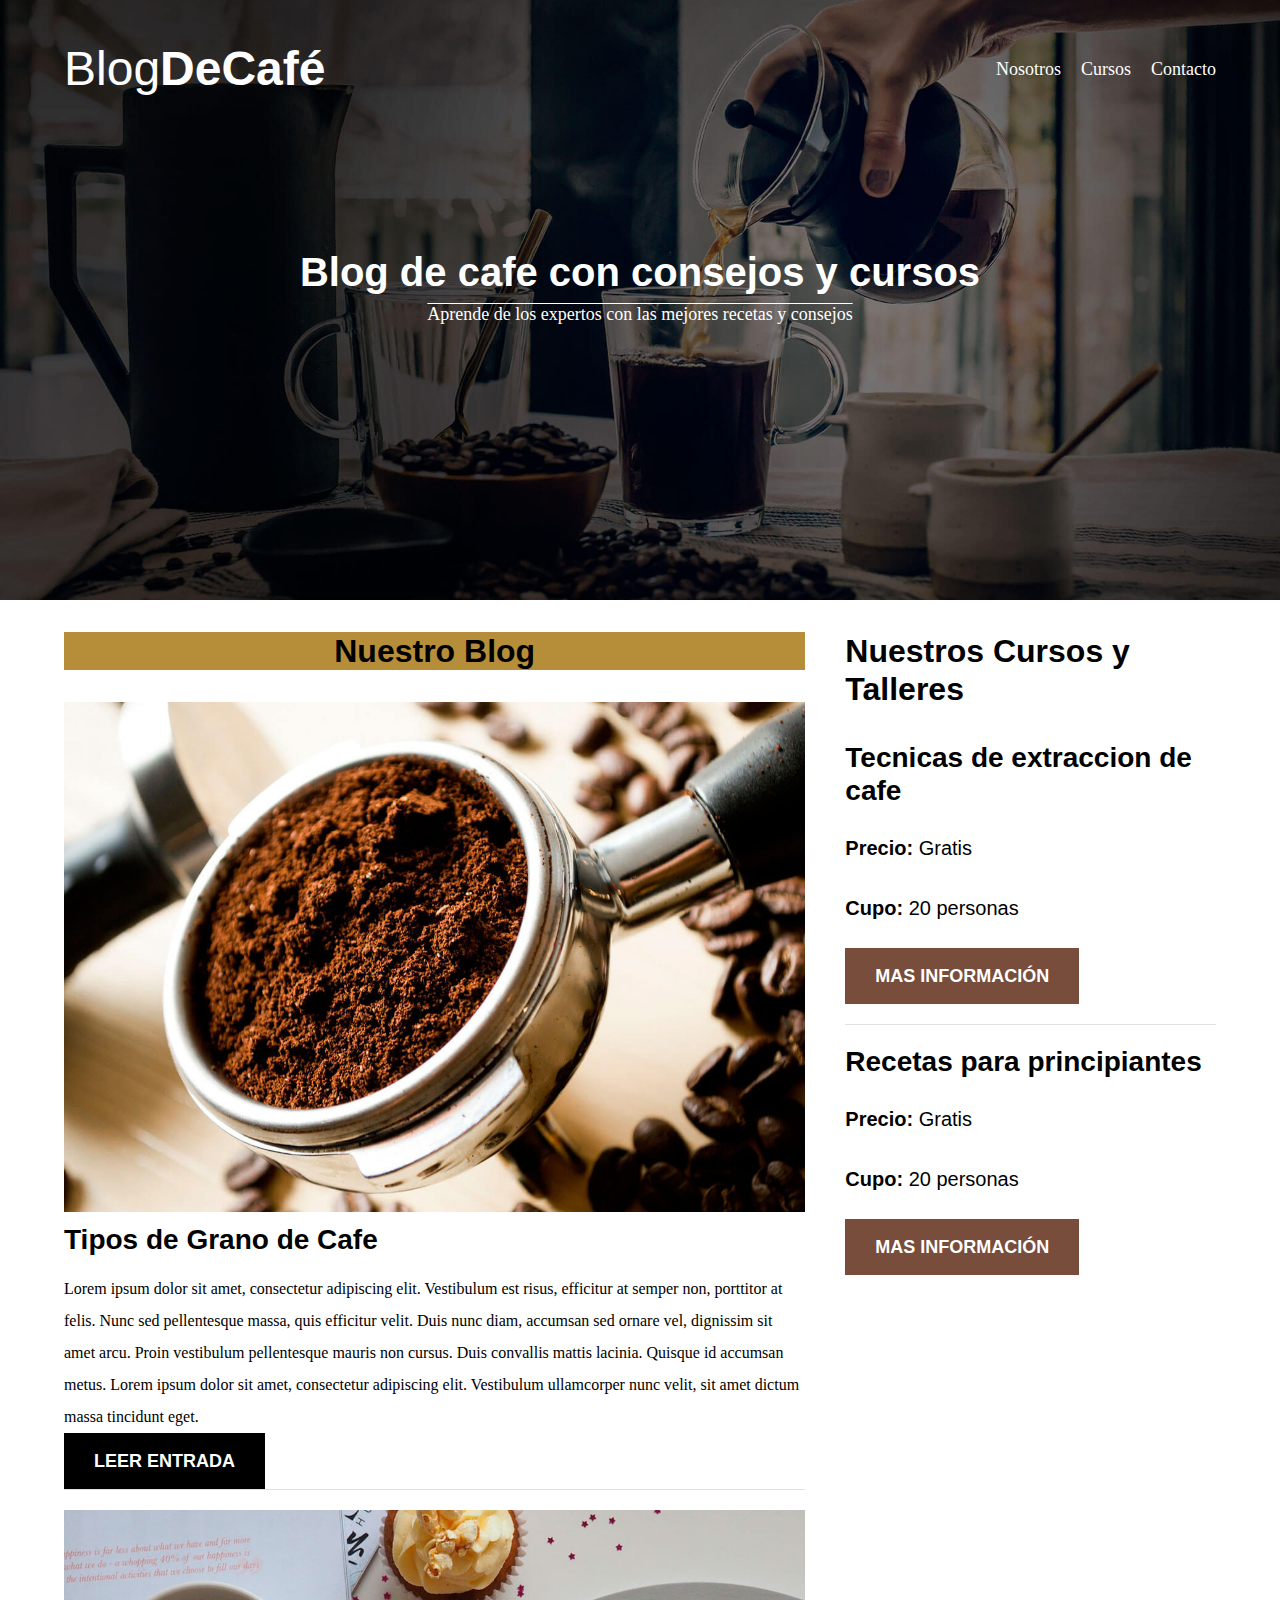
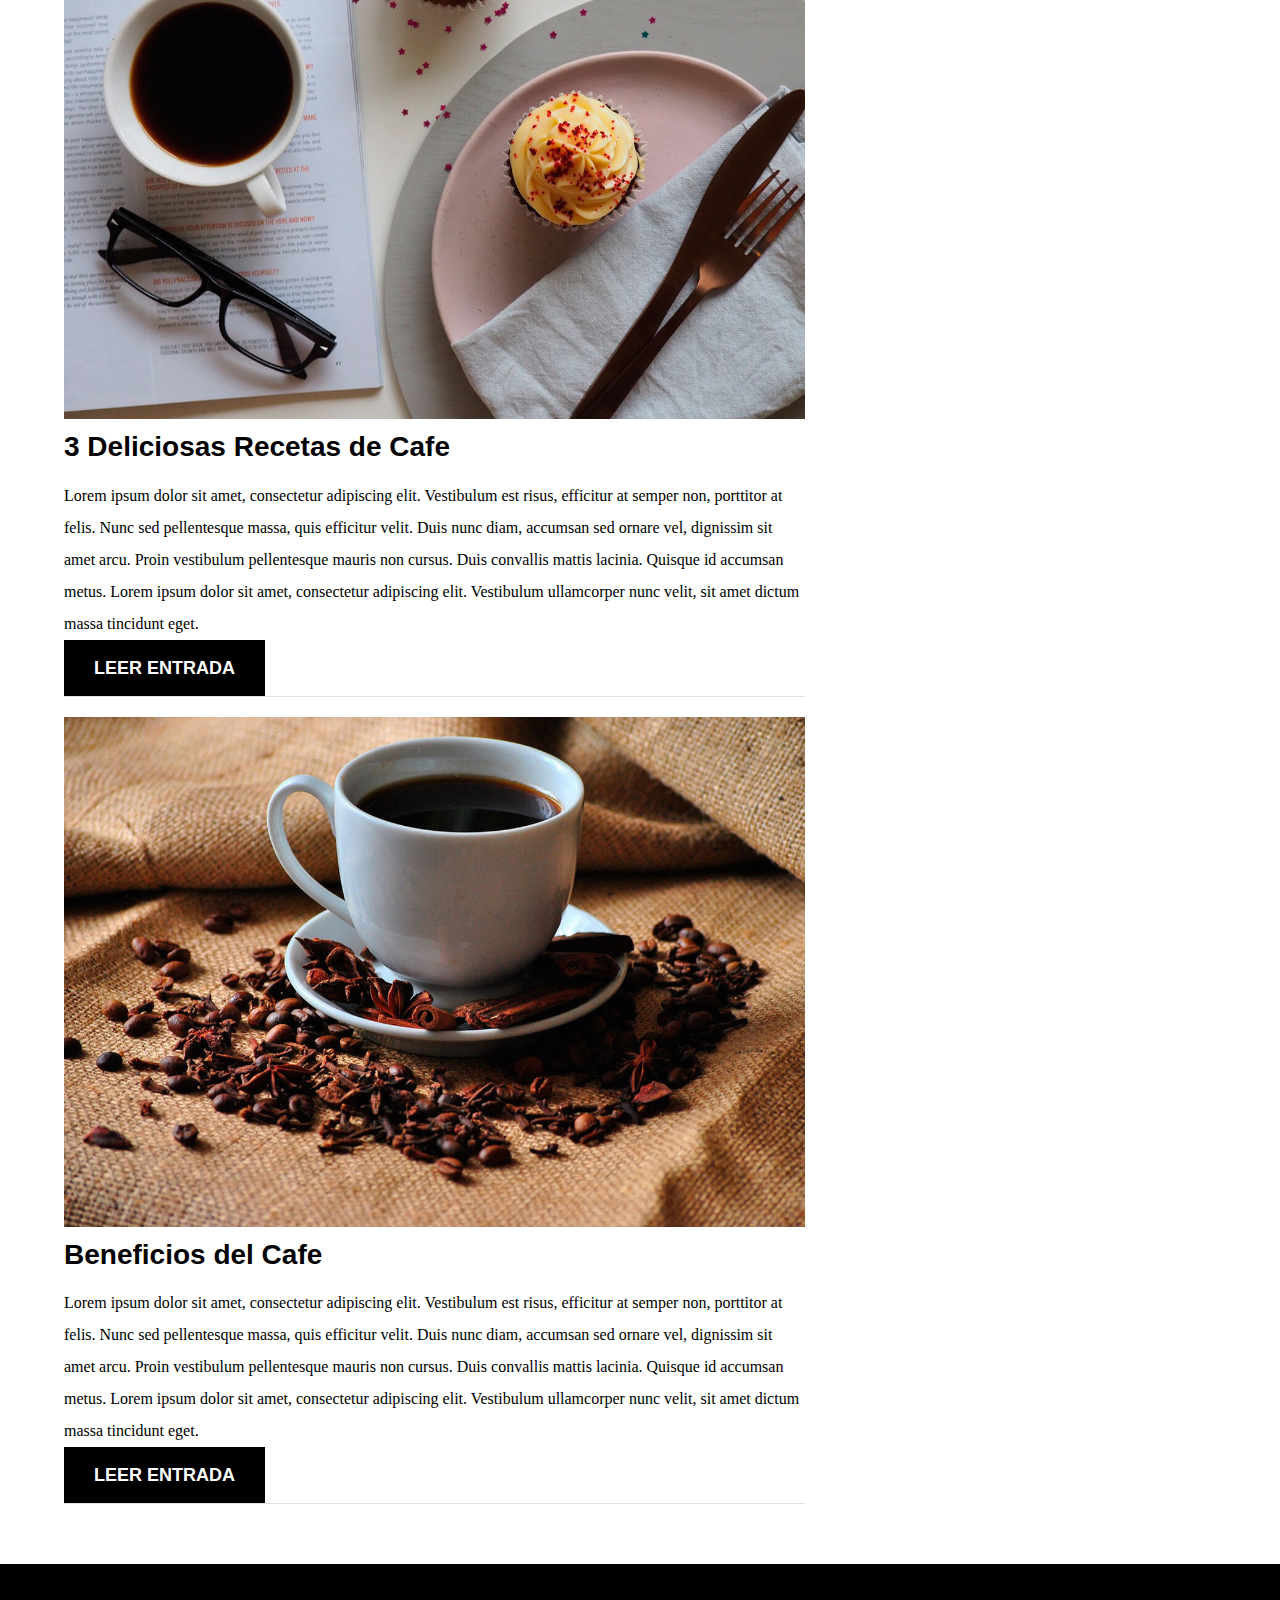
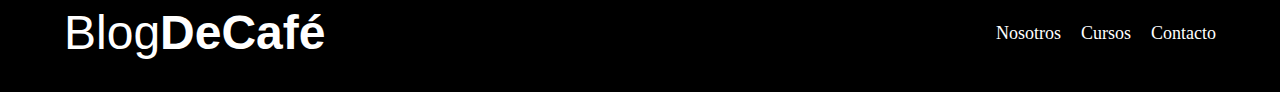
<file: index.html>
<!DOCTYPE html>
<html lang="en">
<head>
    <meta charset="UTF-8">
    <meta name="viewport" content="width=device-width, initial-scale=1.0">
    <title>BlogDeCafé</title>
    <meta name="description" content="Pagina de Web de Blog de Café">
    <link rel="stylesheet" href="css/normalize.css">
    <link rel="preconnect" href="https://fonts.googleapis.com">
    <link rel="preconnect" href="https://fonts.gstatic.com" crossorigin>
    <link href="https://fonts.googleapis.com/css2?family=Open+Sans:ital@0;1&display=swap" rel="stylesheet">
    <link rel="stylesheet" href="css/styles.css">

    <!--Preload-->
    <link rel="preload" href="css/normalize.css" as="style">
    <link rel="preload" href="css/styles.css" as="style">

    <!--prefetch-->
    <link rel="prefetch" href="nosotros.html">


</head>
<body>

    <header class="header">

        <div class="contenedor">
            <div class="barra">
                <a class="logo" href="index.html">
                    <h1 class="logo__nombre no-margin centrar-texto">Blog<span class="logo__bold">DeCafé</span></h1>
                </a>

                <nav class="navegacion">
                    <a href="nosotros.html" class="navegacion__enlace">Nosotros</a>
                    <a href="cursos.html" class="navegacion__enlace">Cursos</a>
                    <a href="contacto.html" class="navegacion__enlace">Contacto</a>
                </nav>
            </div>
        </div>

        <div class="header__texto">
            <h2 class="no-margin">Blog de cafe con consejos y cursos</h2>
            <p class="no-margin sub">Aprende de los expertos con las mejores recetas y consejos</p>
            
        </div>
    </header>

    <div class="contenedor contenido-principal">
        <main class="blog">
            <h3 class="title centrar-texto">Nuestro Blog</h3>

            <article class="entrada">
                <div class="entrada__imagen">
                    <source loading="lazy" srcset="img/blog1.webp" type="image/webp">
                    <img loading="lazy" class="imagenes" src="img/blog1.jpg" alt="imagen blog">
                </div>

                <div class="entrada__contenido">
                    <h4 class="no-margin">Tipos de Grano de Cafe</h4>
                    <p>Lorem ipsum dolor sit amet, consectetur adipiscing elit. Vestibulum est risus, efficitur at semper non, porttitor at felis. Nunc sed pellentesque massa, 
                        quis efficitur velit. Duis nunc diam, accumsan sed ornare vel, dignissim sit amet arcu. Proin vestibulum pellentesque mauris non cursus. Duis convallis mattis lacinia. 
                        Quisque id accumsan metus. Lorem ipsum dolor sit amet, consectetur adipiscing elit. Vestibulum ullamcorper nunc velit, sit amet dictum massa tincidunt eget. </p>
                        <a href="entrada.html" class="boton boton--primario">Leer Entrada</a>
                </div>
            </article>
            <article class="entrada">
                <div class="entrada__imagen">
                    <source loading="lazy" srcset="img/blog2.webp" type="image/webp">
                    <img loading="lazy" class="imagenes" src="img/blog2.jpg" alt="imagen blog">
                </div>

                <div class="entrada__contenido">
                    <h4 class="no-margin">3 Deliciosas Recetas de Cafe </h4>
                    <p>Lorem ipsum dolor sit amet, consectetur adipiscing elit. Vestibulum est risus, efficitur at semper non, porttitor at felis. Nunc sed pellentesque massa, 
                        quis efficitur velit. Duis nunc diam, accumsan sed ornare vel, dignissim sit amet arcu. Proin vestibulum pellentesque mauris non cursus. Duis convallis mattis lacinia. 
                        Quisque id accumsan metus. Lorem ipsum dolor sit amet, consectetur adipiscing elit. Vestibulum ullamcorper nunc velit, sit amet dictum massa tincidunt eget. </p>
                        <a href="entrada.html" class="boton boton--primario">Leer Entrada</a>
                </div>
            </article>
            <article class="entrada">
                <div class="entrada__imagen">
                    <source loading="lazy" srcset="img/blog3.webp" type="image/webp">
                    <img loading="lazy" class="imagenes" src="img/blog3.jpg" alt="imagen blog">
                </div>

                <div class="entrada__contenido">
                    <h4 class="no-margin">Beneficios del Cafe</h4>
                    <p>Lorem ipsum dolor sit amet, consectetur adipiscing elit. Vestibulum est risus, efficitur at semper non, porttitor at felis. Nunc sed pellentesque massa, 
                        quis efficitur velit. Duis nunc diam, accumsan sed ornare vel, dignissim sit amet arcu. Proin vestibulum pellentesque mauris non cursus. Duis convallis mattis lacinia. 
                        Quisque id accumsan metus. Lorem ipsum dolor sit amet, consectetur adipiscing elit. Vestibulum ullamcorper nunc velit, sit amet dictum massa tincidunt eget. </p>
                        <a href="entrada.html" class="boton boton--primario">Leer Entrada</a>
                </div>
            </article>
        </main>
        <aside class="sidebar">
            <h3>Nuestros Cursos y Talleres</h3>
            <ul class="cursos no-padding">
                <li class="widget-cursos">
                    <h4 class="no-margin">Tecnicas de extraccion de cafe</h4>
                    <p class="widget-cursos__label">Precio: 
                        <span class="widget-cursos__info">Gratis</span>
                    </p>
                    <p class="widget-cursos__label">Cupo: 
                        <span class="widget-cursos__info">20 personas</span>
                    </p>
                    <a href="entrada.html" class="boton boton--secundario">Mas información</a>
                </li>

                <li class="widget-cursos">
                    <h4 class="no-margin">Recetas para principiantes</h4>
                    <p class="widget-cursos__label">Precio: 
                        <span class="widget-cursos__info">Gratis</span>
                    </p>
                    <p class="widget-cursos__label">Cupo: 
                        <span class="widget-cursos__info">20 personas</span>
                    </p>
                    <a href="entrada.html" class="boton boton--secundario">Mas información</a>
                </li>

            </ul>
        </aside>
    </div>

    <footer class="footer">
        <div class="contenedor">
            <div class="barra">
                <a class="logo" href="index.html">
                    <h1 class="logo__nombre no-margin centrar-texto">Blog<span class="logo__bold">DeCafé</span></h1>
                </a>

                <nav class="navegacion">
                    <a href="mosotros.html" class="navegacion__enlace">Nosotros</a>
                    <a href="curso.html" class="navegacion__enlace">Cursos</a>
                    <a href="contacto.html" class="navegacion__enlace">Contacto</a>
                </nav>
            </div>
        </div>
    </footer>
    <script src="js/modernizr.js"></script>
</body>
</html>
</file>
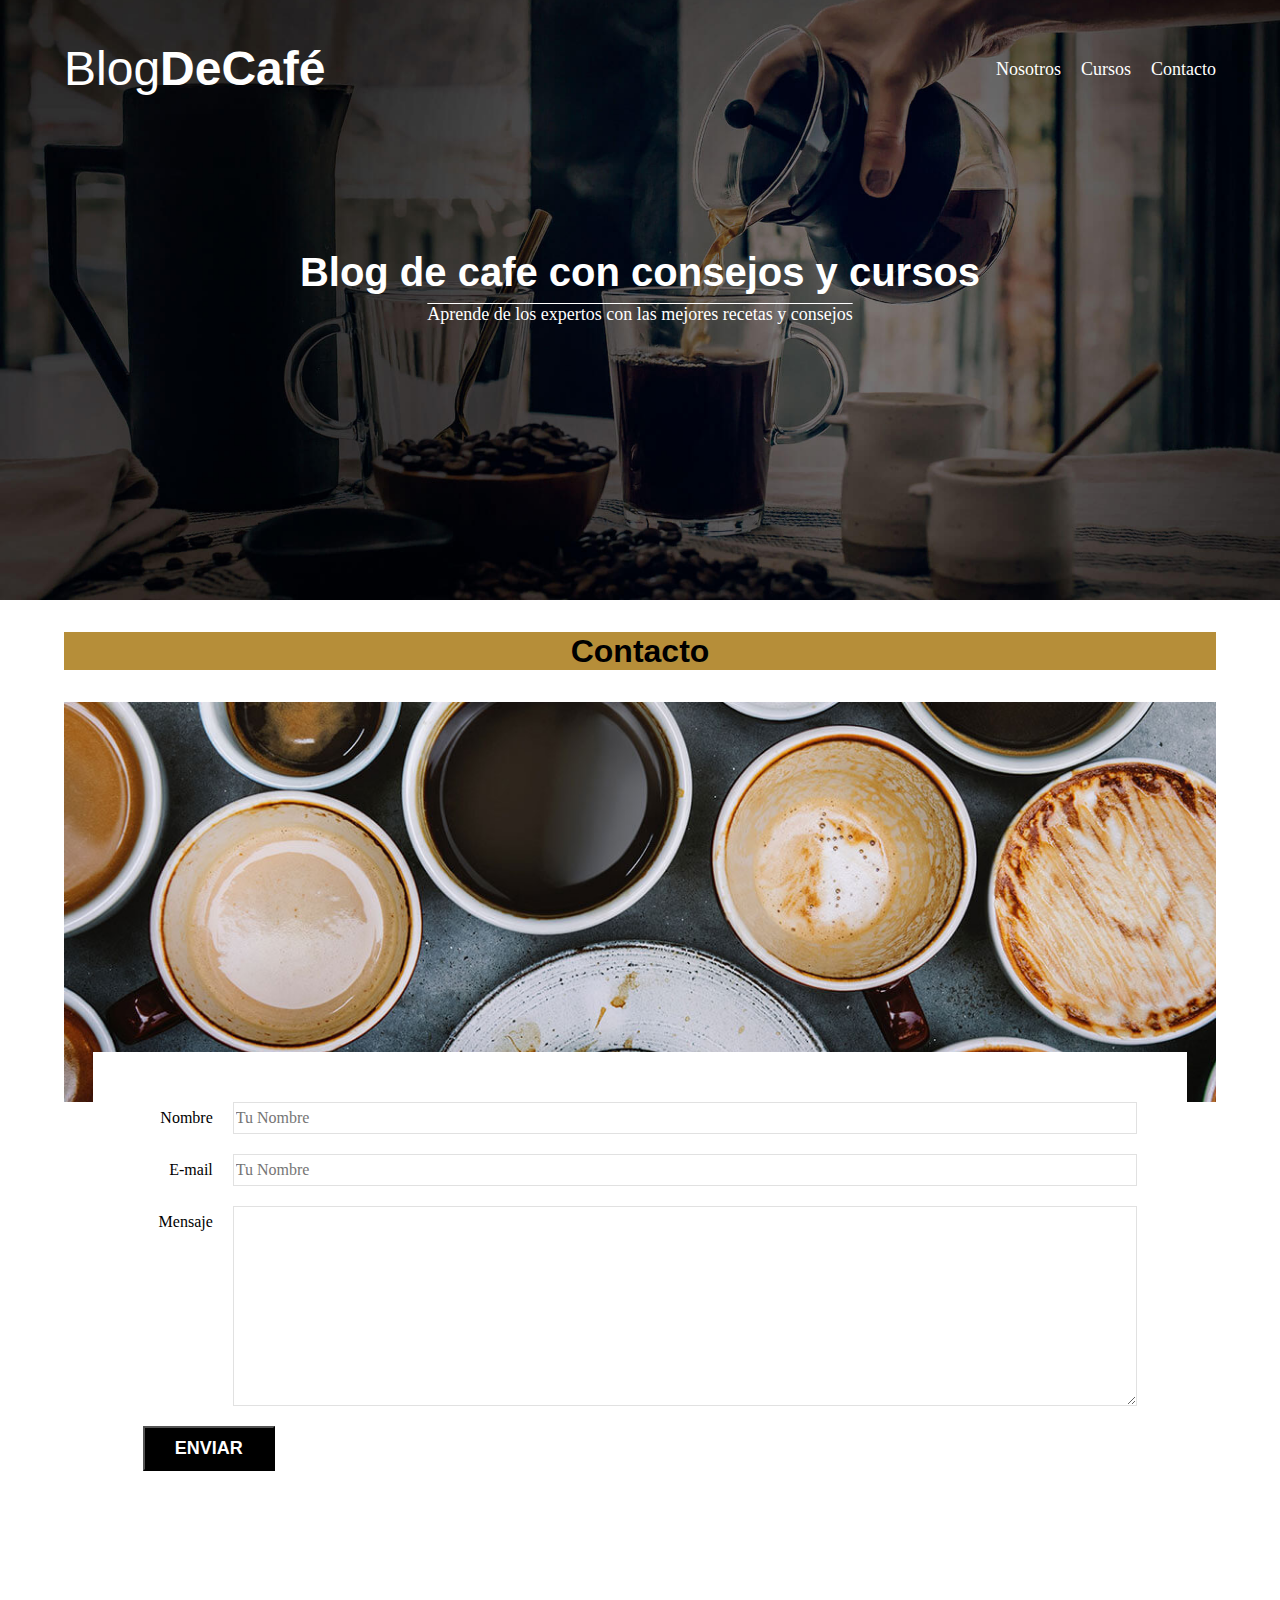
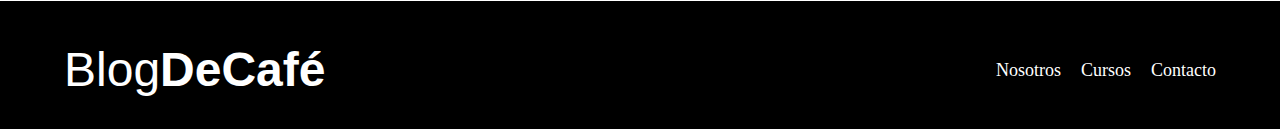
<file: contacto.html>
<!DOCTYPE html>
<html lang="en">
<head>
    <meta charset="UTF-8">
    <meta name="viewport" content="width=device-width, initial-scale=1.0">
    <title>Document</title>
    <link rel="stylesheet" href="css/normalize.css">
    <link rel="preconnect" href="https://fonts.googleapis.com">
    <link rel="preconnect" href="https://fonts.gstatic.com" crossorigin>
    <link href="https://fonts.googleapis.com/css2?family=Open+Sans:ital@0;1&display=swap" rel="stylesheet">
    <link rel="stylesheet" href="css/styles.css">
</head>
<body>

    <header class="header">

        <div class="contenedor">
            <div class="barra">
                <a class="logo" href="index.html">
                    <h1 class="logo__nombre no-margin centrar-texto">Blog<span class="logo__bold">DeCafé</span></h1>
                </a>

                <nav class="navegacion">
                    <a href="nosotros.html" class="navegacion__enlace">Nosotros</a>
                    <a href="cursos.html" class="navegacion__enlace">Cursos</a>
                    <a href="contacto.html" class="navegacion__enlace">Contacto</a>
                </nav>
            </div>
        </div>

        <div class="header__texto">
            <h2 class="no-margin">Blog de cafe con consejos y cursos</h2>
            <p class="no-margin sub">Aprende de los expertos con las mejores recetas y consejos</p>
            
        </div>
    </header>

    <main class="contenedor">
        <h3 class="centrar-texto title">Contacto</h3>

        <div class="contacto-bg"></div>


        <form class="formulario">
            <div class="campo">
                <label class="campo__label" for="nombre">Nombre</label>
                <input class="campo__field" type="text" placeholder="Tu Nombre" id="nombre">
            </div>

            <div class="campo">
                <label class="campo__label" for="email">E-mail</label>
                <input class="campo__field" type="email" placeholder="Tu Nombre" id="email">
            </div>

            <div class="campo">
                <label class="campo__label" for="mensaje">Mensaje</label>
                <textarea class="campo__field campo__field--textarea" id="mensaje"></textarea>
            </div>
            <div class="campo">
                <input type="submit" value="Enviar" class="boton boton--primario">

            </div>

        </form>

       
    </main>

    <footer class="footer">
        <div class="contenedor">
            <div class="barra">
                <a class="logo" href="index.html">
                    <h1 class="logo__nombre no-margin centrar-texto">Blog<span class="logo__bold">DeCafé</span></h1>
                </a>

                <nav class="navegacion">
                    <a href="mosotros.html" class="navegacion__enlace">Nosotros</a>
                    <a href="curso.html" class="navegacion__enlace">Cursos</a>
                    <a href="contacto.html" class="navegacion__enlace">Contacto</a>
                </nav>
            </div>
        </div>
    </footer>

</body>
</html>
</file>
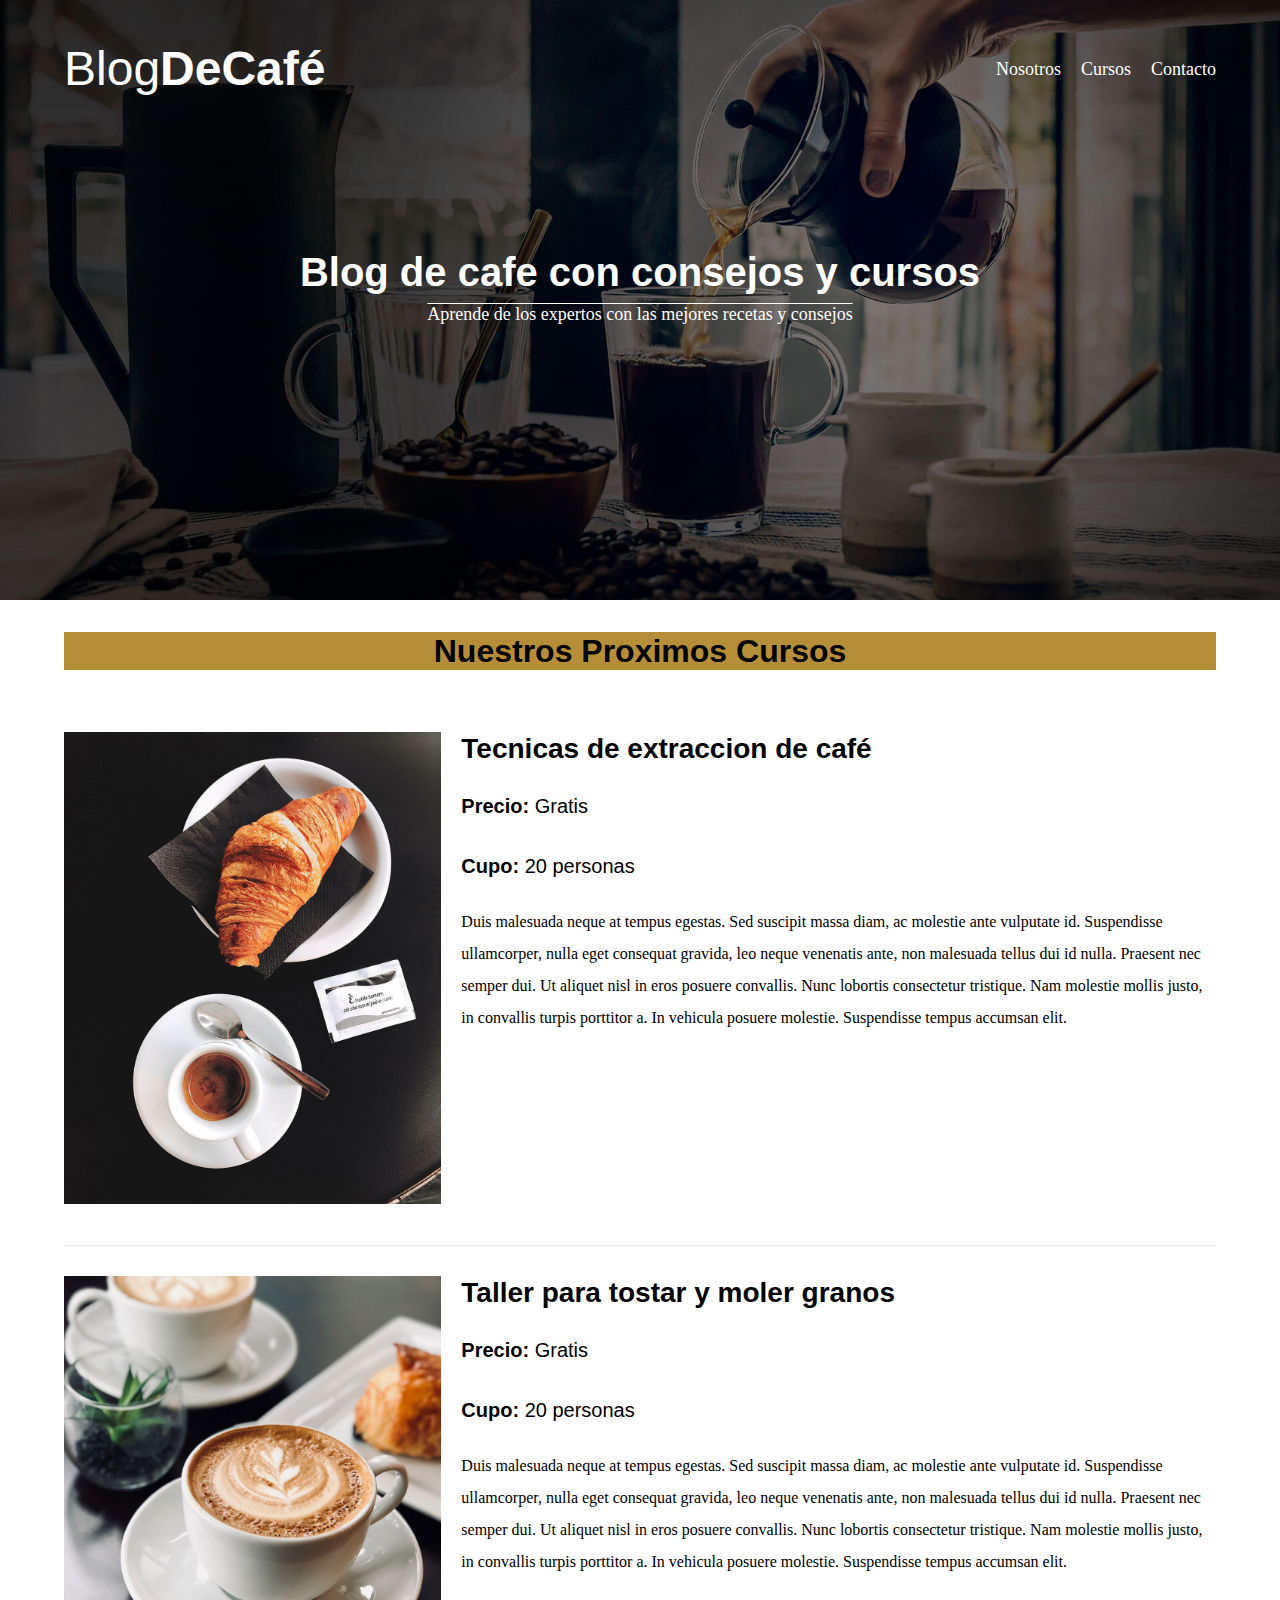
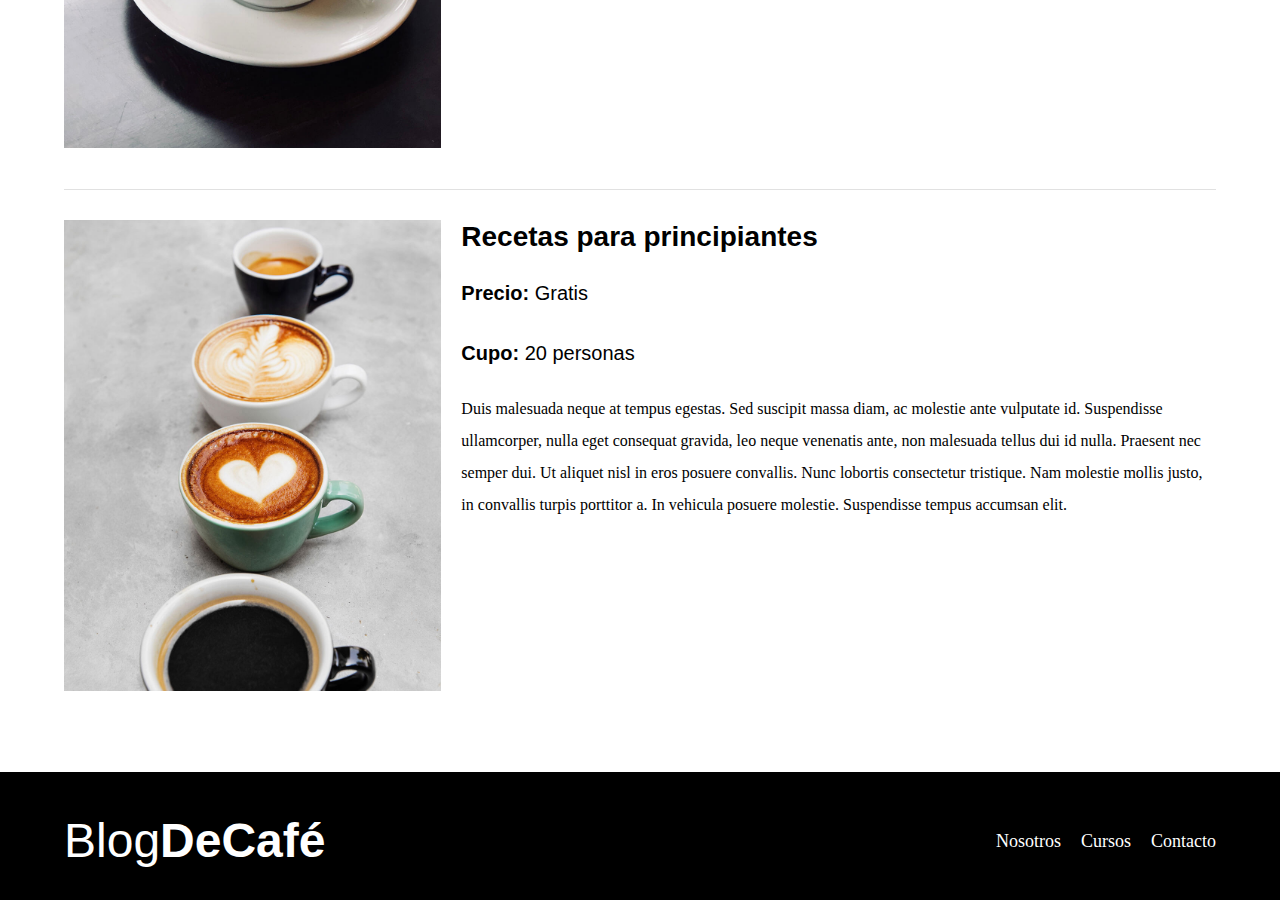
<file: cursos.html>
<!DOCTYPE html>
<html lang="en">
<head>
    <meta charset="UTF-8">
    <meta name="viewport" content="width=device-width, initial-scale=1.0">
    <title>Document</title>
    <link rel="stylesheet" href="css/normalize.css">
    <link rel="preconnect" href="https://fonts.googleapis.com">
    <link rel="preconnect" href="https://fonts.gstatic.com" crossorigin>
    <link href="https://fonts.googleapis.com/css2?family=Open+Sans:ital@0;1&display=swap" rel="stylesheet">
    <link rel="stylesheet" href="css/styles.css">
</head>
<body>

    <header class="header">

        <div class="contenedor">
            <div class="barra">
                <a class="logo" href="index.html">
                    <h1 class="logo__nombre no-margin centrar-texto">Blog<span class="logo__bold">DeCafé</span></h1>
                </a>

                <nav class="navegacion">
                    <a href="nosotros.html" class="navegacion__enlace">Nosotros</a>
                    <a href="cursos.html" class="navegacion__enlace">Cursos</a>
                    <a href="contacto.html" class="navegacion__enlace">Contacto</a>
                </nav>
            </div>
        </div>

        <div class="header__texto">
            <h2 class="no-margin">Blog de cafe con consejos y cursos</h2>
            <p class="no-margin sub">Aprende de los expertos con las mejores recetas y consejos</p>
            
        </div>
    </header>

    <main class="contenedor">
        <h3 class="centrar-texto title">Nuestros Proximos Cursos</h3>

        <div class="curso">
            <div>
                <img src="img/curso1.jpg" alt="imagen del curso">
            </div>

            <div class="curso__informacion">
                
            <h4 class="no-margin">Tecnicas de extraccion de café</h4>
            <p class="curso__label">Precio: 
                <span class="curso__info">Gratis</span>
            </p>
            <p class="curso__label">Cupo: 
                <span class="curso__info">20 personas</span>
            </p>
            <p class="curso__descripcion">
                Duis malesuada neque at tempus egestas. Sed suscipit massa diam, ac molestie ante vulputate id. Suspendisse ullamcorper, nulla eget consequat gravida, leo neque venenatis ante, non malesuada tellus dui id nulla. Praesent nec semper dui. Ut aliquet nisl in eros posuere convallis. Nunc lobortis consectetur tristique. Nam molestie mollis justo, in convallis turpis porttitor a. In vehicula posuere molestie. Suspendisse tempus accumsan elit.
            </p>
            </div><!--curso_informacion---->
        </div><!--curso---->

        <div class="curso">
            <div>
                <img src="img/curso2.jpg" alt="imagen del curso">
            </div>

            <div class="curso__informacion">
                
            <h4 class="no-margin">Taller para tostar y moler granos</h4>
            <p class="curso__label">Precio: 
                <span class="curso__info">Gratis</span>
            </p>
            <p class="curso__label">Cupo: 
                <span class="curso__info">20 personas</span>
            </p>
            <p class="curso__descripcion">
                Duis malesuada neque at tempus egestas. Sed suscipit massa diam, ac molestie ante vulputate id. Suspendisse ullamcorper, nulla eget consequat gravida, leo neque venenatis ante, non malesuada tellus dui id nulla. Praesent nec semper dui. Ut aliquet nisl in eros posuere convallis. Nunc lobortis consectetur tristique. Nam molestie mollis justo, in convallis turpis porttitor a. In vehicula posuere molestie. Suspendisse tempus accumsan elit.
            </p>
            </div><!--curso_informacion---->
        </div><!--curso---->

        <div class="curso">
            <div>
                <img src="img/curso3.jpg" alt="imagen del curso">
            </div>

            <div class="curso__informacion">
                
            <h4 class="no-margin">Recetas para principiantes</h4>
            <p class="curso__label">Precio: 
                <span class="curso__info">Gratis</span>
            </p>
            <p class="curso__label">Cupo: 
                <span class="curso__info">20 personas</span>
            </p>
            <p class="curso__descripcion">
                Duis malesuada neque at tempus egestas. Sed suscipit massa diam, ac molestie ante vulputate id. Suspendisse ullamcorper, nulla eget consequat gravida, leo neque venenatis ante, non malesuada tellus dui id nulla. Praesent nec semper dui. Ut aliquet nisl in eros posuere convallis. Nunc lobortis consectetur tristique. Nam molestie mollis justo, in convallis turpis porttitor a. In vehicula posuere molestie. Suspendisse tempus accumsan elit.
            </p>
            </div><!--curso_informacion---->
        </div><!--curso---->
       
    </main>

    <footer class="footer">
        <div class="contenedor">
            <div class="barra">
                <a class="logo" href="index.html">
                    <h1 class="logo__nombre no-margin centrar-texto">Blog<span class="logo__bold">DeCafé</span></h1>
                </a>

                <nav class="navegacion">
                    <a href="mosotros.html" class="navegacion__enlace">Nosotros</a>
                    <a href="curso.html" class="navegacion__enlace">Cursos</a>
                    <a href="contacto.html" class="navegacion__enlace">Contacto</a>
                </nav>
            </div>
        </div>
    </footer>
    
</body>
</html>
</file>
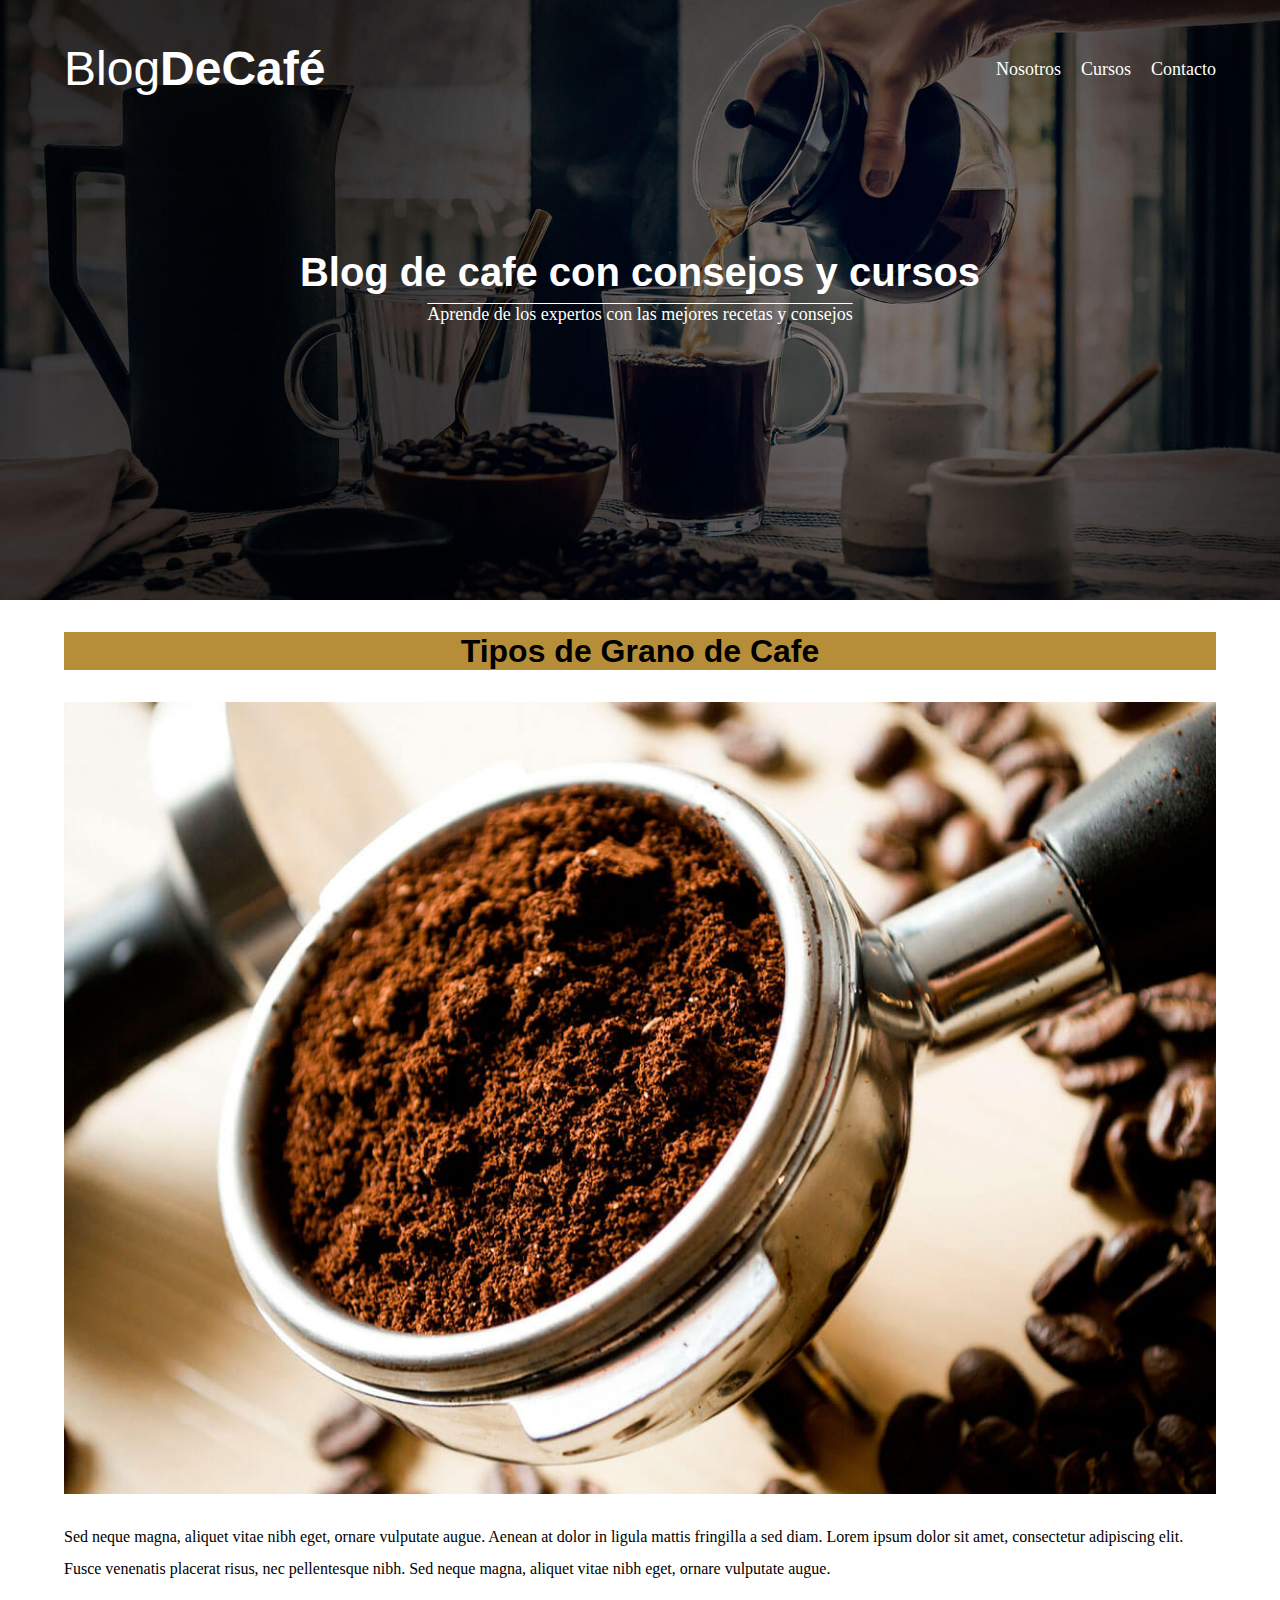
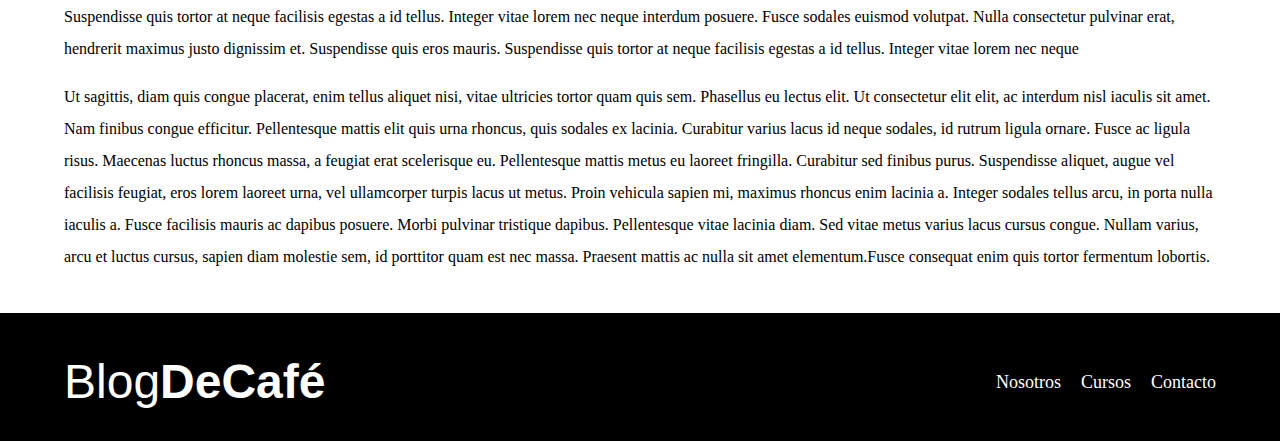
<file: entrada.html>
<!DOCTYPE html>
<html lang="en">
<head>
    <meta charset="UTF-8">
    <meta name="viewport" content="width=device-width, initial-scale=1.0">
    <title>Document</title>
    <link rel="stylesheet" href="css/normalize.css">
    <link rel="preconnect" href="https://fonts.googleapis.com">
    <link rel="preconnect" href="https://fonts.gstatic.com" crossorigin>
    <link href="https://fonts.googleapis.com/css2?family=Open+Sans:ital@0;1&display=swap" rel="stylesheet">
    <link rel="stylesheet" href="css/styles.css">
</head>
<body>

    <header class="header">

        <div class="contenedor">
            <div class="barra">
                <a class="logo" href="index.html">
                    <h1 class="logo__nombre no-margin centrar-texto">Blog<span class="logo__bold">DeCafé</span></h1>
                </a>

                <nav class="navegacion">
                    <a href="nosotros.html" class="navegacion__enlace">Nosotros</a>
                    <a href="cursos.html" class="navegacion__enlace">Cursos</a>
                    <a href="contacto.html" class="navegacion__enlace">Contacto</a>
                </nav>
            </div>
        </div>

        <div class="header__texto">
            <h2 class="no-margin">Blog de cafe con consejos y cursos</h2>
            <p class="no-margin sub">Aprende de los expertos con las mejores recetas y consejos</p>
            
        </div>
    </header>

    <main class="contenedor">
        <h3 class="centrar-texto title">Tipos de Grano de Cafe</h3>
        <img src="img/blog1.jpg" alt="imagen blog">
        <p>Sed neque magna, aliquet vitae nibh eget, ornare vulputate augue. 
        Aenean at dolor in ligula mattis fringilla a sed diam. Lorem ipsum dolor sit amet, consectetur adipiscing elit. Fusce venenatis placerat risus, nec pellentesque nibh.
        Sed neque magna, aliquet vitae nibh eget, ornare vulputate augue.  </p>

        <p>Suspendisse quis tortor at neque facilisis egestas a id tellus. Integer vitae lorem nec neque interdum posuere. Fusce sodales euismod volutpat. Nulla consectetur pulvinar erat, hendrerit maximus justo dignissim et. Suspendisse quis eros mauris.
        Suspendisse quis tortor at neque facilisis egestas a id tellus. Integer vitae lorem nec neque</p>
        <p>Ut sagittis, diam quis congue placerat, enim tellus aliquet nisi, vitae ultricies tortor quam quis sem. Phasellus eu lectus elit. Ut consectetur elit elit, ac interdum nisl iaculis sit amet. Nam finibus congue efficitur. Pellentesque mattis elit quis urna rhoncus, quis sodales ex lacinia. Curabitur varius lacus id neque sodales, id rutrum ligula ornare. 
        Fusce ac ligula risus. Maecenas luctus rhoncus massa, a feugiat erat scelerisque eu. Pellentesque mattis metus eu laoreet fringilla. Curabitur sed finibus purus. 
        Suspendisse aliquet, augue vel facilisis feugiat, eros lorem laoreet urna, vel ullamcorper turpis lacus ut metus. Proin vehicula sapien mi, maximus rhoncus enim lacinia a. Integer sodales tellus arcu, in porta nulla iaculis a. Fusce facilisis mauris ac dapibus posuere. 
        Morbi pulvinar tristique dapibus. Pellentesque vitae lacinia diam. Sed vitae metus varius lacus cursus congue. Nullam varius, arcu et luctus cursus, sapien diam molestie sem, id porttitor quam est nec massa. Praesent mattis ac nulla sit amet elementum.Fusce consequat enim quis tortor fermentum lobortis.</p>
       
       
    </main>

    <footer class="footer">
        <div class="contenedor">
            <div class="barra">
                <a class="logo" href="index.html">
                    <h1 class="logo__nombre no-margin centrar-texto">Blog<span class="logo__bold">DeCafé</span></h1>
                </a>

                <nav class="navegacion">
                    <a href="mosotros.html" class="navegacion__enlace">Nosotros</a>
                    <a href="curso.html" class="navegacion__enlace">Cursos</a>
                    <a href="contacto.html" class="navegacion__enlace">Contacto</a>
                </nav>
            </div>
        </div>
    </footer>

</body>
</html>
</file>
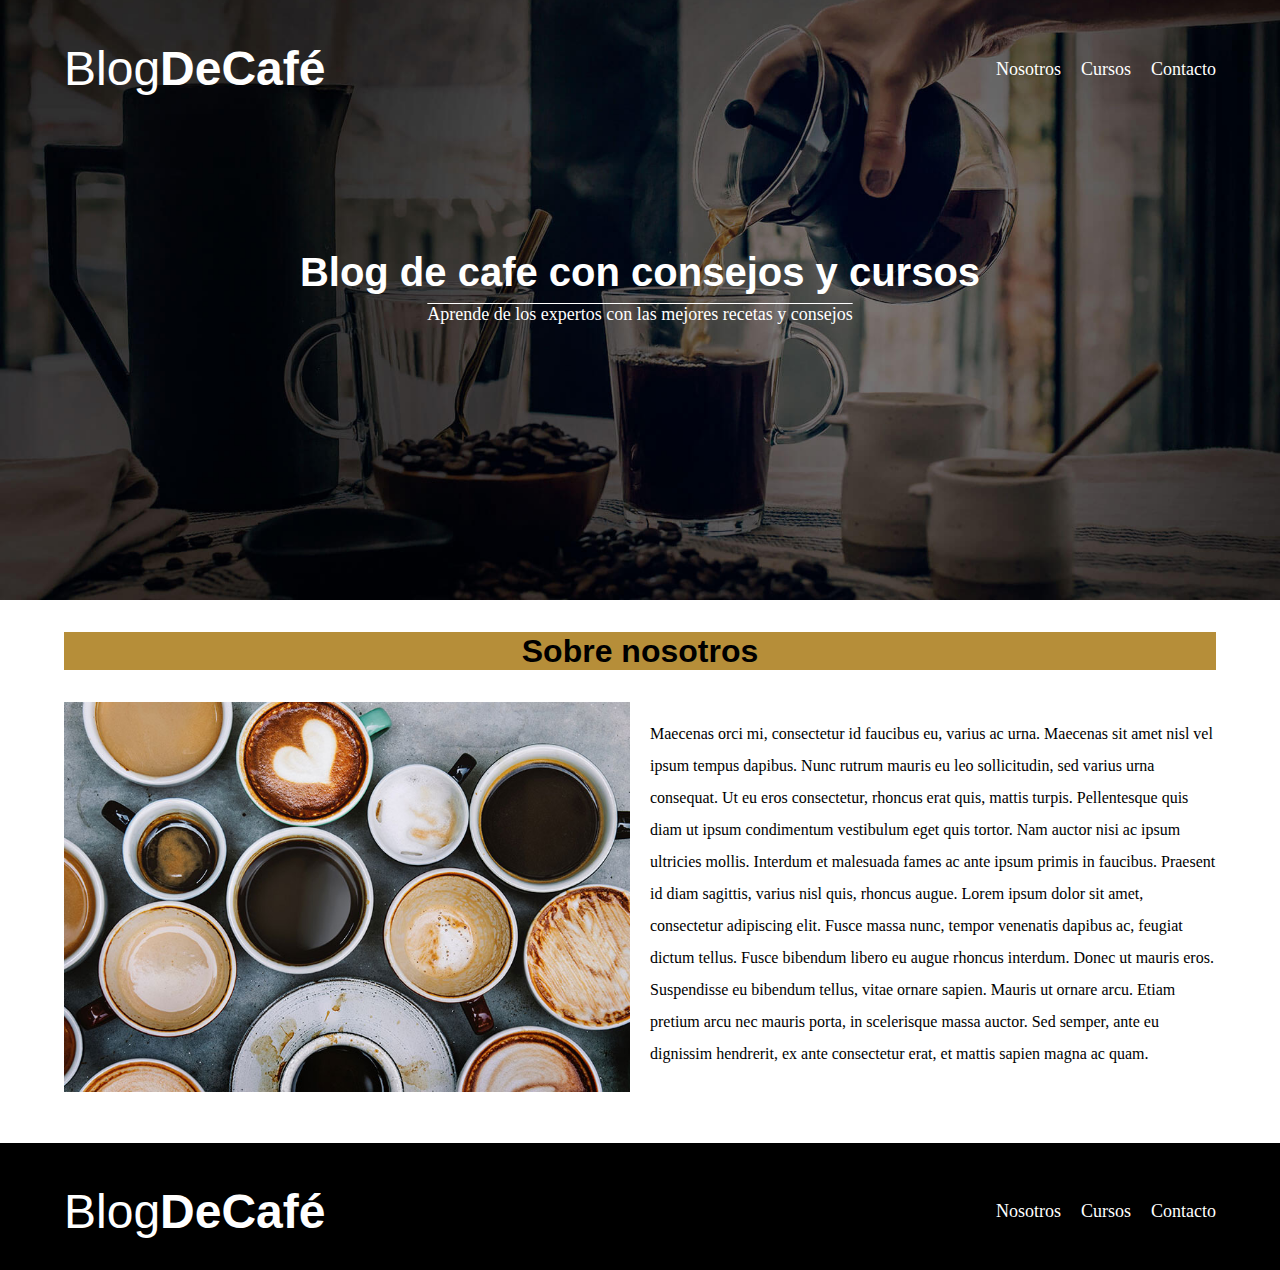
<file: nosotros.html>
<!DOCTYPE html>
<html lang="en">
<head>
    <meta charset="UTF-8">
    <meta name="viewport" content="width=device-width, initial-scale=1.0">
    <title>Document</title>
    <link rel="stylesheet" href="css/normalize.css">
    <link rel="preconnect" href="https://fonts.googleapis.com">
    <link rel="preconnect" href="https://fonts.gstatic.com" crossorigin>
    <link href="https://fonts.googleapis.com/css2?family=Open+Sans:ital@0;1&display=swap" rel="stylesheet">
    <link rel="stylesheet" href="css/styles.css">
</head>
<body>

    <header class="header">

        <div class="contenedor">
            <div class="barra">
                <a class="logo" href="index.html">
                    <h1 class="logo__nombre no-margin centrar-texto">Blog<span class="logo__bold">DeCafé</span></h1>
                </a>

                <nav class="navegacion">
                    <a href="nosotros.html" class="navegacion__enlace">Nosotros</a>
                    <a href="cursos.html" class="navegacion__enlace">Cursos</a>
                    <a href="contacto.html" class="navegacion__enlace">Contacto</a>
                </nav>
            </div>
        </div>

        <div class="header__texto">
            <h2 class="no-margin">Blog de cafe con consejos y cursos</h2>
            <p class="no-margin sub">Aprende de los expertos con las mejores recetas y consejos</p>
            
        </div>
    </header>

    <main class="contenedor">
        <h3 class="centrar-texto title">Sobre nosotros</h3>

        <div class="sobre-nosotros">
            <div class="sobre-nosotros__imagen">
                <img src="img/nosotros.jpg" alt="imagen nosotros">
            </div>
            <div class="sobre-nosotros__texto">
                <p>Maecenas orci mi, consectetur id faucibus eu, varius ac urna. Maecenas sit amet nisl vel ipsum tempus dapibus. Nunc rutrum mauris eu leo sollicitudin, sed varius urna consequat. Ut eu eros consectetur, rhoncus erat quis, mattis turpis. Pellentesque quis diam ut ipsum condimentum vestibulum eget quis tortor. Nam auctor nisi ac ipsum ultricies mollis. Interdum et malesuada fames ac ante ipsum primis in faucibus. Praesent id diam sagittis, varius nisl quis, rhoncus augue. Lorem ipsum dolor sit amet, consectetur adipiscing elit.

                    Fusce massa nunc, tempor venenatis dapibus ac, feugiat dictum tellus. Fusce bibendum libero eu augue rhoncus interdum. Donec ut mauris eros. Suspendisse eu bibendum tellus, vitae ornare sapien. Mauris ut ornare arcu. Etiam pretium arcu nec mauris porta, in scelerisque massa auctor. Sed semper, ante eu dignissim hendrerit, ex ante consectetur erat, et mattis sapien magna ac quam.</p>
            </div>
        </div>
       
    </main>

    <footer class="footer">
        <div class="contenedor">
            <div class="barra">
                <a class="logo" href="index.html">
                    <h1 class="logo__nombre no-margin centrar-texto">Blog<span class="logo__bold">DeCafé</span></h1>
                </a>

                <nav class="navegacion">
                    <a href="mosotros.html" class="navegacion__enlace">Nosotros</a>
                    <a href="curso.html" class="navegacion__enlace">Cursos</a>
                    <a href="contacto.html" class="navegacion__enlace">Contacto</a>
                </nav>
            </div>
        </div>
    </footer>

</body>
</html>
</file>
<file: css/styles.css>
:root{
    --fuenteHeading: 'PT Sans', sans-serif;
    --fuenteParrafos: 'Open Sans', sans-serif;

    --primario: #784D3C;
    --claro: #e1e1e1;
    --blanco: #ffffff;
    --negro: #000000;
}

html{
    box-sizing: border-box;
    font-size: 62.5%;
}

*,*:before,*:after{
    box-sizing: inherit;
}

body{
    font-size: var(--fuenteParrafos);
    font-size: 1.6rem;
    line-height: 2;
}

/** Globales**/
.contenedor{
    width: min(90%, 120rem);
    margin: 0 auto;
}

a{
    text-decoration: none;
}

h1,h2,h3,h4{
    font-family: var(--fuenteHeading);
    line-height: 1.2;
}

h1{
    font-size: 4.8rem;
}
h2{
    font-size: 4rem;
}
h3{
    font-size: 3.2rem;
}
h4{
    font-size: 2.8rem;
}

img{
    max-width: 100%;
}


/** UTILIDADES **/

.no-margin{
    margin: 0;
}

.no-padding{
    padding: 0;
}

.centrar-texto{
    text-align: center;
}


/**Botones**/

.boton:hover {
    background: rgba(30, 163, 134, 0);
    color: #000000;
    box-shadow: inset 0 0 0 3px #3b2e00be;
    cursor: pointer;
    }



/** Header **/

.header{
    background-image: url(../img/banner.jpg);
    height: 60rem;
    background-size: cover;
    background-repeat: no-repeat;
    background-position: center center;
}

.header__texto{
    text-align: center;
    color: var(--blanco);
    margin-top: 2rem;
}

@media(min-width:768px ) {
    .header__texto{
        margin-top: 15rem;
    }
    
}

.barra{
    padding-top: 4rem;

}
@media(min-width: 768px) {
    .barra{
        display: flex;
        justify-content: space-between;
        align-items: center;
    }
}
.logo{
    color: var(--blanco);
}

.logo__nombre{
    font-weight: 400;
}
.logo__bold{
    font-weight: 700;
}

@media(min-width: 768px) {
     .navegacion{
        display: flex;
        gap: 2rem;
     }
 }


 .sub{
    font-size: 1.8rem;
    text-decoration: overline;
 }
 .title{
    background-color: #B68E39;
    color: var(--negro);

 }



 .imagenes:hover {filter: saturate(180%);}

.navegacion__enlace{
    display: block;
    text-align: center;
    font-size: 1.8rem;
    color: var(--blanco);
}
    
@media(min-width: 768px) {
    .contenido-principal{
        display: grid;
        grid-template-columns: 2fr 1fr;
        column-gap: 4rem;
    }
}

.entrada{
    border-bottom: 1px solid var(--claro);
    margin-bottom: 2rem;
}

.entrada :last-of-type{
    border: none;
    margin-bottom: 0;
}

.boton{
    display: block;
    font-family: var(--fuenteHeading);
    color: var(--blanco);
    text-align: center;
    padding: 1rem 3rem;
    font-size: 1.8rem;
    text-transform: uppercase;
    font-weight: 700;
    margin-bottom: 2rem;
}

@media(min-width: 768px) {
    .boton{
        display: inline-block;
    }
    
}
.boton--primario{
    background-color: var(--negro);
}

.boton--secundario{
    background-color: var(--primario);
}

.cursos{
    list-style: none;
}

.widget-cursos{
    border-bottom: 1px solid var(--claro);
    margin-bottom: 2rem;

}
.widget-cursos:last-of-type{
    border:none;
    margin-bottom: 0;
}

.widget-cursos__label{
    font-family: var(--fuenteHeading);
    font-weight: bold;
}

.widget-cursos__info{
    font-weight: normal;

}

.widget-cursos__label,
.widget-cursos__info{
    font-size: 2rem;
}

.footer{
    background-color: var(--negro);
    padding-bottom:3rem;
    margin-top: 4rem;
}

/*Sobre Nosotros */

@media(min-width: 768px) {
    .sobre-nosotros{
        display: flex;
        gap: 2rem;
    }
}

    .sobre-nosotros__imagen,
    .sobre-nosotros__texto{
        flex-basis: 50%;
    }

/* Cursos */

.curso{
    padding: 3rem 0;
    border-bottom: 1px solid var(--claro);
}

@media(min-width: 768px) {
    .curso{
        display: grid;
        grid-template-columns: 1fr 2fr;
        column-gap: 2rem;
    }
    
}
.curso:last-of-type{
    border:none;
}

.curso__label{
    font-family: var(--fuenteHeading);
    font-weight: bold;
}

.curso__info{
    font-weight: normal;

}

.curso__label,
.curso__info{
    font-size: 2rem;
}

/* Contacto */

.contacto-bg{
    background-image: url(../img/contacto.jpg);
    height: 40rem;
    background-size: cover;
    background-repeat: no-repeat;
}

.formulario{
    background-color: var(--blanco);
    margin: -5rem auto 0 auto;
    width: 95%;
    padding: 5rem;

}

.campo{
    display: flex;
    margin-bottom: 2rem;
}

.campo__label{
    flex: 0 0 9rem;
    text-align: right;
    padding-right: 2rem;

}

.campo__field{
    flex: 1;
    border: 1px solid var(--claro);

}

.campo__field--textarea{
    height: 20rem;
}
</file>
